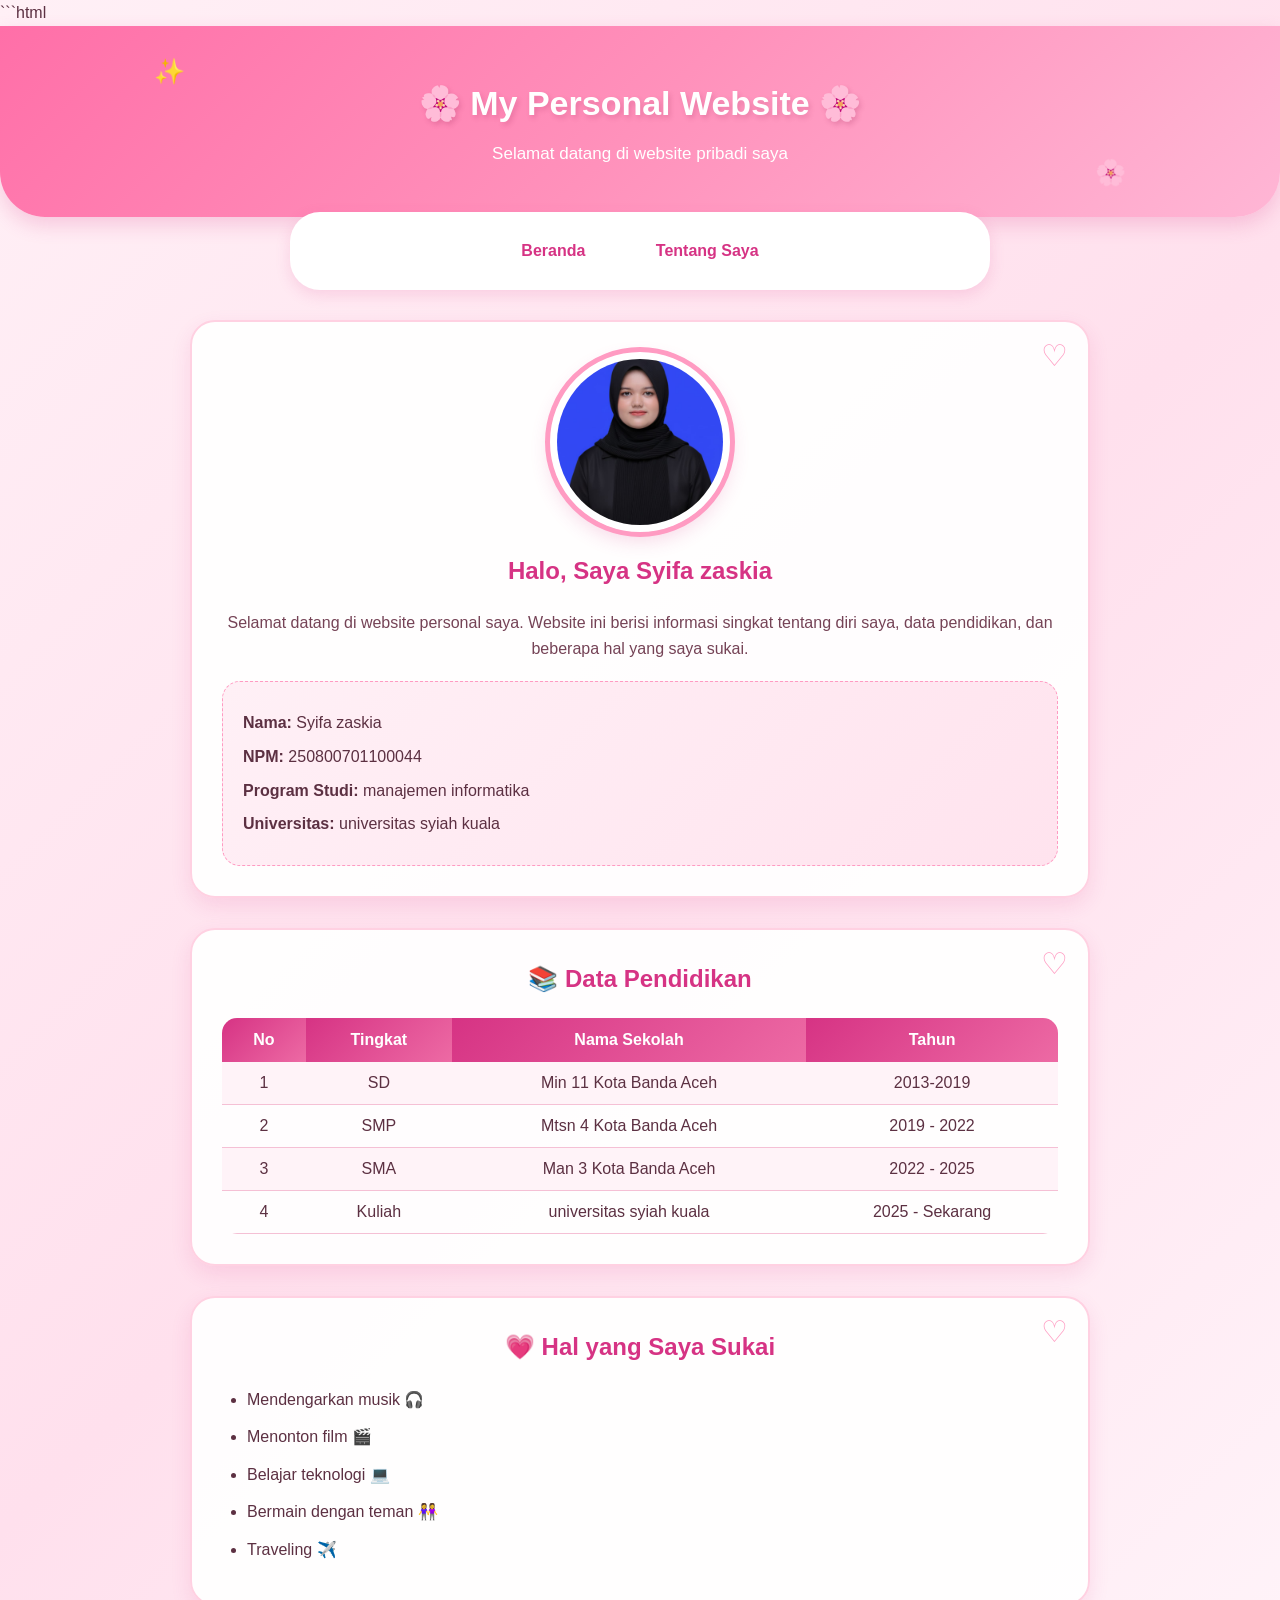
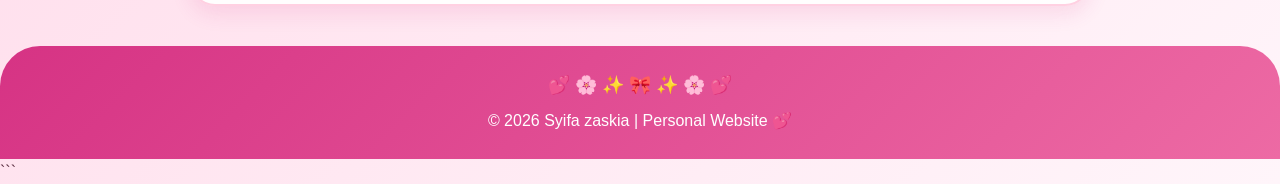
<file: index.html>
```html
<!DOCTYPE html>
<html lang="id">
<head>
    <meta charset="UTF-8">
    <meta name="viewport" content="width=device-width, initial-scale=1.0">
    <title>Web Personal - Beranda</title>
    <link rel="stylesheet" href="style.css">
</head>
<body>

    <header>
        <h1>🌸 My Personal Website 🌸</h1>
        <p>Selamat datang di website pribadi saya</p>
    </header>

    <nav>
        <a href="index.html">Beranda</a>
        <a href="tentang.html">Tentang Saya</a>
    </nav>

    <main>
        <section class="card">
            <img src="foto.jpg" alt="Foto Profil" class="foto">

            <h2>Halo, Saya Syifa zaskia</h2>
            <p class="intro">
                Selamat datang di website personal saya.
                Website ini berisi informasi singkat tentang diri saya,
                data pendidikan, dan beberapa hal yang saya sukai.
            </p>

            <div class="info">
                <p><b>Nama:</b> Syifa zaskia</p>
                <p><b>NPM:</b> 250800701100044</p>
                <p><b>Program Studi:</b> manajemen informatika</p>
                <p><b>Universitas:</b> universitas syiah kuala</p>
            </div>
        </section>

        <section class="card">
            <h2>📚 Data Pendidikan</h2>

            <table>
                <tr>
                    <th>No</th>
                    <th>Tingkat</th>
                    <th>Nama Sekolah</th>
                    <th>Tahun</th>
                </tr>
                <tr>
                    <td>1</td>
                    <td>SD</td>
                    <td>Min 11 Kota Banda Aceh</td>
                    <td>2013-2019</td>
                </tr>
                <tr>
                    <td>2</td>
                    <td>SMP</td>
                    <td>Mtsn 4 Kota Banda Aceh</td>
                    <td>2019 - 2022</td>
                </tr>
                <tr>
                    <td>3</td>
                    <td>SMA</td>
                    <td>Man 3 Kota Banda Aceh</td>
                    <td>2022 - 2025</td>
                </tr>
                <tr>
                    <td>4</td>
                    <td>Kuliah</td>
                    <td>universitas syiah kuala</td>
                    <td>2025 - Sekarang</td>
                </tr>
            </table>
        </section>

        <section class="card">
            <h2>💗 Hal yang Saya Sukai</h2>

            <ul>
                <li>Mendengarkan musik 🎧</li>
                <li>Menonton film 🎬</li>
                <li>Belajar teknologi 💻</li>
                <li>Bermain dengan teman 👭</li>
                <li>Traveling ✈️</li>
            </ul>
        </section>
    </main>

    <footer>
        <p>© 2026 Syifa zaskia | Personal Website 💕</p>
    </footer>

</body>
</html>
```
</file>
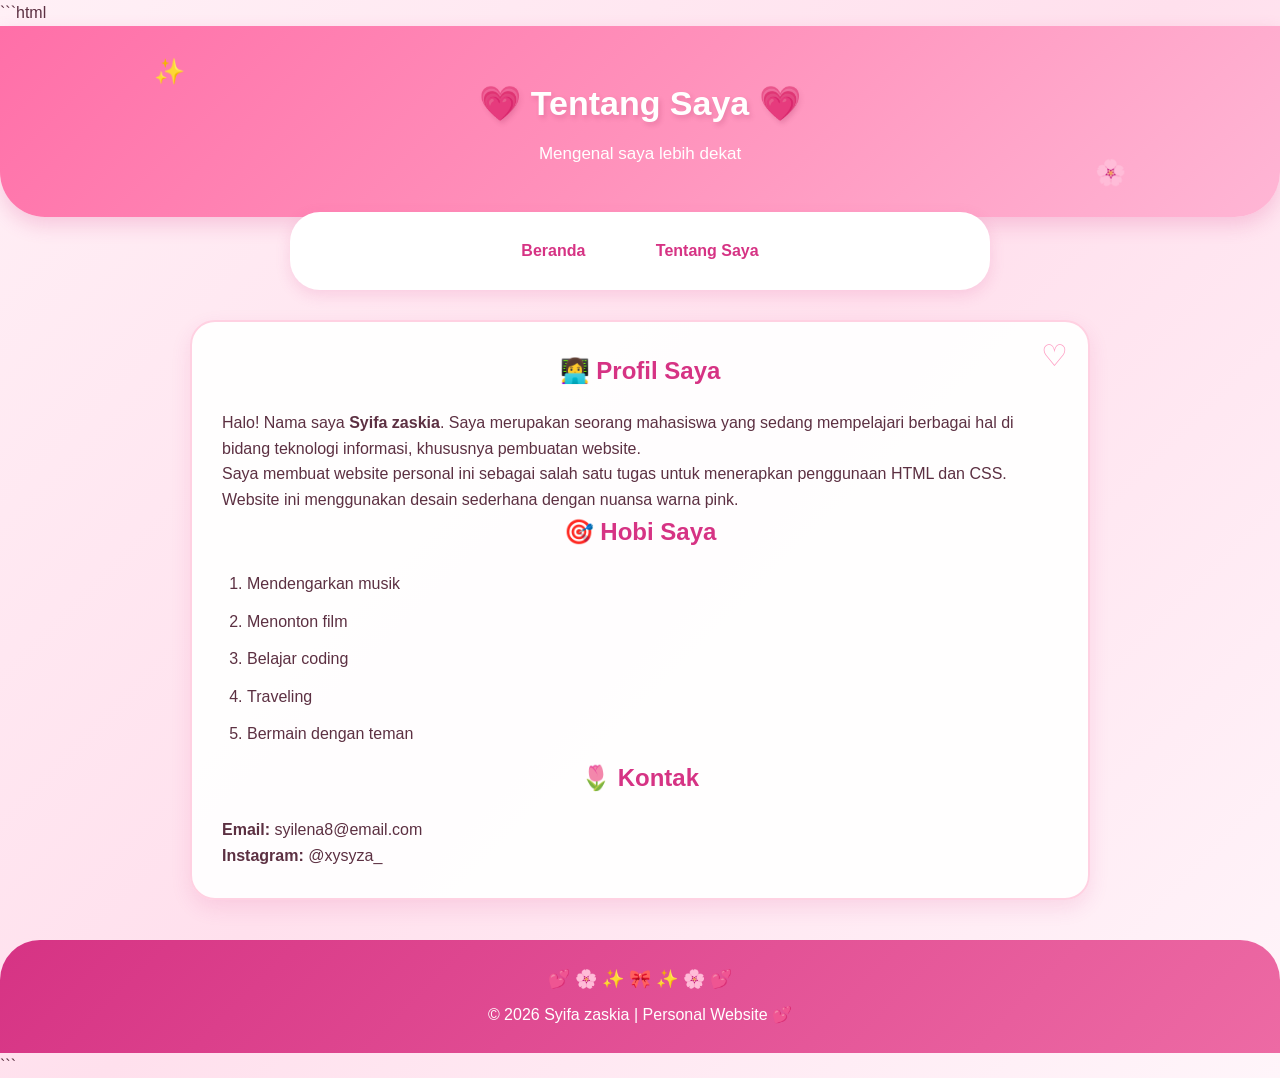
<file: tentang.html>
```html
<!DOCTYPE html>
<html lang="id">
<head>
    <meta charset="UTF-8">
    <meta name="viewport" content="width=device-width, initial-scale=1.0">
    <title>Tentang Saya</title>
    <link rel="stylesheet" href="style.css">
</head>
<body>

    <header>
        <h1>💗 Tentang Saya 💗</h1>
        <p>Mengenal saya lebih dekat</p>
    </header>

    <nav>
        <a href="index.html">Beranda</a>
        <a href="tentang.html">Tentang Saya</a>
    </nav>

    <main>
        <section class="card">
            <h2>👩‍💻 Profil Saya</h2>

            <p>
                Halo! Nama saya <b>Syifa zaskia</b>. Saya merupakan seorang
                mahasiswa yang sedang mempelajari berbagai hal di bidang
                teknologi informasi, khususnya pembuatan website.
            </p>

            <p>
                Saya membuat website personal ini sebagai salah satu
                tugas untuk menerapkan penggunaan HTML dan CSS.
                Website ini menggunakan desain sederhana dengan
                nuansa warna pink.
            </p>

            <h2>🎯 Hobi Saya</h2>

            <ol>
                <li>Mendengarkan musik</li>
                <li>Menonton film</li>
                <li>Belajar coding</li>
                <li>Traveling</li>
                <li>Bermain dengan teman</li>
            </ol>

            <h2>🌷 Kontak</h2>

            <p><b>Email:</b> syilena8@email.com</p>
            <p><b>Instagram:</b> @xysyza_</p>
        </section>
    </main>

    <footer>
        <p>© 2026 Syifa zaskia | Personal Website 💕</p>
    </footer>

</body>
</html>
```
</file>
<file: style.css>
* {
    margin: 0;
    padding: 0;
    box-sizing: border-box;
}

body {
    font-family: "Trebuchet MS", Arial, sans-serif;
    background: linear-gradient(135deg, #fff0f6, #ffe0ed, #fff5fa);
    color: #5c3042;
    line-height: 1.6;
    overflow-x: hidden;

    animation: pageIn 1s ease;
}

/* =========================
   ANIMASI HALAMAN
========================= */

@keyframes pageIn {
    from {
        opacity: 0;
        transform: translateY(20px);
    }

    to {
        opacity: 1;
        transform: translateY(0);
    }
}

@keyframes titleCute {
    0% {
        opacity: 0;
        transform: translateY(-30px) scale(0.9);
    }

    70% {
        transform: translateY(5px) scale(1.03);
    }

    100% {
        opacity: 1;
        transform: translateY(0) scale(1);
    }
}

@keyframes sparkle {
    0%, 100% {
        transform: scale(1);
        opacity: 0.6;
    }

    50% {
        transform: scale(1.4);
        opacity: 1;
    }
}

@keyframes floating {
    0% {
        transform: translateY(0);
    }

    50% {
        transform: translateY(-8px);
    }

    100% {
        transform: translateY(0);
    }
}

/* =========================
   HEADER
========================= */

header {
    position: relative;
    background: linear-gradient(
        135deg,
        #ff6fa8,
        #ff91bb,
        #ffb6d5
    );

    color: white;
    text-align: center;
    padding: 50px 20px;

    border-bottom-left-radius: 45px;
    border-bottom-right-radius: 45px;

    box-shadow: 0 8px 20px rgba(214, 51, 132, 0.2);

    animation: titleCute 1.2s ease;
}

header h1 {
    font-size: 34px;
    margin-bottom: 10px;

    text-shadow: 2px 3px 5px rgba(150, 30, 80, 0.2);
}

header p {
    font-size: 17px;
}

/* Sparkle dekorasi */

header::before {
    content: "✨";
    position: absolute;
    left: 12%;
    top: 25px;
    font-size: 25px;

    animation: sparkle 2s infinite;
}

header::after {
    content: "🌸";
    position: absolute;
    right: 12%;
    bottom: 25px;
    font-size: 25px;

    animation: floating 2s infinite ease-in-out;
}

/* =========================
   NAVIGASI
========================= */

nav {
    width: 90%;
    max-width: 700px;

    margin: -5px auto 30px;

    background: white;

    padding: 13px;

    text-align: center;

    border-radius: 30px;

    box-shadow: 0 5px 15px rgba(214, 51, 132, 0.15);

    position: relative;
    z-index: 10;
}

nav a {
    display: inline-block;

    color: #d63384;

    text-decoration: none;

    margin: 5px 15px;

    font-weight: bold;

    padding: 8px 18px;

    border-radius: 20px;

    transition: 0.3s;
}

nav a:hover {
    background-color: #ffd6e7;

    transform: translateY(-3px) scale(1.05);

    box-shadow: 0 4px 10px rgba(214, 51, 132, 0.2);
}

/* =========================
   MAIN
========================= */

main {
    width: 90%;
    max-width: 900px;

    margin: 30px auto;
}

/* =========================
   CARD
========================= */

.card {
    position: relative;

    background: rgba(255, 255, 255, 0.95);

    padding: 30px;

    margin-bottom: 30px;

    border-radius: 25px;

    border: 2px solid #ffd1e2;

    box-shadow:
        0 8px 20px rgba(214, 51, 132, 0.12);

    transition: 0.4s ease;

    animation: pageIn 1s ease;
}

/* Dekorasi bunga pada card */

.card::before {
    content: "♡";

    position: absolute;

    right: 20px;
    top: 10px;

    font-size: 30px;

    color: #ff9bc2;

    animation: sparkle 2s infinite;
}

.card:hover {
    transform: translateY(-8px);

    box-shadow:
        0 15px 30px rgba(214, 51, 132, 0.2);
}

.card h2 {
    color: #d63384;

    margin-bottom: 20px;

    text-align: center;
}

/* =========================
   FOTO PROFIL
========================= */

.foto {
    display: block;

    width: 180px;
    height: 180px;

    object-fit: cover;

    border-radius: 50%;

    margin: 0 auto 20px;

    border: 7px solid white;

    outline: 5px solid #ff9bc2;

    box-shadow:
        0 8px 20px rgba(214, 51, 132, 0.2);

    animation: floating 3s infinite ease-in-out;

    transition: 0.4s;
}

.foto:hover {
    transform: scale(1.08) rotate(2deg);

    outline-color: #d63384;
}

/* =========================
   INTRO
========================= */

.intro {
    text-align: center;

    margin-bottom: 20px;

    color: #754356;
}

/* =========================
   DATA PRIBADI
========================= */

.info {
    background: linear-gradient(
        135deg,
        #fff0f6,
        #ffe3ee
    );

    padding: 20px;

    border-radius: 18px;

    border: 1px dashed #ff9bc2;

    transition: 0.3s;
}

.info:hover {
    transform: scale(1.02);

    background-color: #ffd6e7;
}

.info p {
    margin: 8px 0;
}

/* =========================
   TABEL
========================= */

table {
    width: 100%;

    border-collapse: separate;

    border-spacing: 0;

    overflow: hidden;

    border-radius: 15px;

    margin-top: 15px;
}

table th {
    background: linear-gradient(
        135deg,
        #d63384,
        #ed6aa4
    );

    color: white;

    padding: 13px;
}

table td {
    padding: 12px;

    text-align: center;

    border-bottom: 1px solid #f5c0d5;

    transition: 0.3s;
}

table tr:nth-child(even) {
    background-color: #fff3f8;
}

table tr:hover {
    background-color: #ffd9e9;

    transform: scale(1.01);
}

/* =========================
   LIST
========================= */

ul,
ol {
    margin-left: 25px;
}

li {
    margin: 12px 0;

    transition: 0.3s;
}

li:hover {
    color: #d63384;

    transform: translateX(10px);

    font-weight: bold;
}

/* =========================
   FOOTER
========================= */

footer {
    position: relative;

    background: linear-gradient(
        135deg,
        #d63384,
        #ed6aa4
    );

    color: white;

    text-align: center;

    padding: 25px;

    margin-top: 40px;

    border-top-left-radius: 40px;
    border-top-right-radius: 40px;
}

footer p {
    animation: floating 2s infinite ease-in-out;
}

/* =========================
   HIASAN LOVE
========================= */

footer::before {
    content: "💕  🌸  ✨  🎀  ✨  🌸  💕";

    display: block;

    font-size: 18px;

    margin-bottom: 8px;
}

/* =========================
   RESPONSIVE HP
========================= */

@media (max-width: 600px) {

    header {
        padding: 40px 15px;
    }

    header h1 {
        font-size: 25px;
    }

    nav a {
        margin: 4px 5px;
        padding: 7px 12px;
    }

    .card {
        padding: 20px;
    }

    .foto {
        width: 150px;
        height: 150px;
    }

    table {
        font-size: 12px;
    }

    table th,
    table td {
        padding: 8px 4px;
    }
}
</file>
